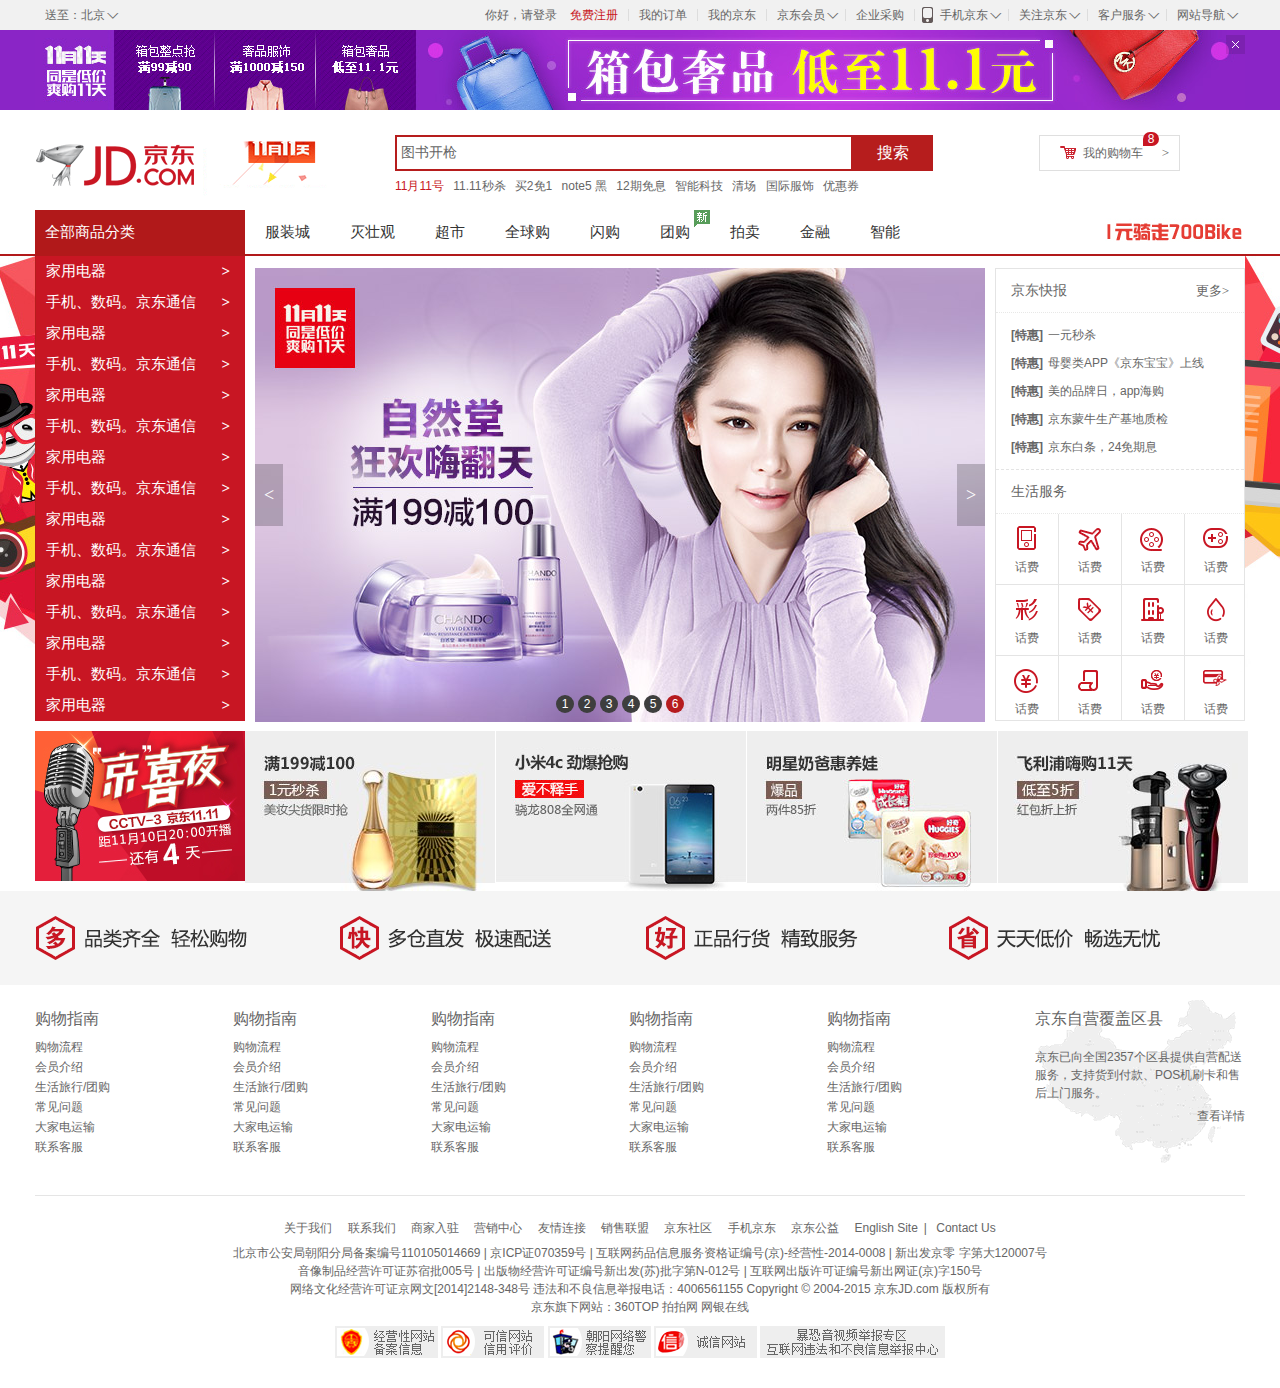
<file: JD.COM/index.html>
<!DOCTYPE html>
<html>
<head lang="en">
    <meta charset="UTF-8">
    <title>京东(JD.COM)</title>
    <link rel="stylesheet" type="text/css" href="css/base.css"/>
    <link rel="stylesheet" type="text/css" href="css/index.css"/>
     <link rel="shortcut icon" href="favicon.ico" />
<script type="text/javascript">
 window.onload = function(){
             //事件源:  登录
            var login = document.getElementById("login");
            var mask = document.getElementById("mask");
            var box = document.getElementById("box");
            login.onclick = function(){
               // 当我们点击登录，会弹出灰色的大盒子和白色的小盒子
                mask.style.display = "block";
                box.style.display = "block";
            }
           // 事件源 span x
            var close_all = document.getElementById("close_all");
            close_all.onclick = function(){
                mask.style.display = 'none';
                box.style.display = "none";
            }
        }
</script>
</head>
<body>
<!-- 京东的头部导航 -->
<div id="mask"></div>
<div id="box">
    <span id="close_all">X</span>
</div>
<div class="shortcut">
    <div class="w">
        <div class="fl">
            <div class="dt"> 送至：北京
            <i><s>◇</s></i>
            </div>
        </div>
        <div class="fr">
            <ul>
                <li>
                    <a href="javascript:;" id="login">你好，请登录</a>&nbsp;&nbsp;&nbsp;
                    <a href="#" class="col-red" title="">免费注册</a>
                </li>
                <li class ="line"></li>
                <li>我的订单</li>
                <li class ="line"></li>
                <li>我的京东</li>
                <li class ="line"></li>
                 <li class="fore">
                    京东会员
                    <i><s>◇</s></i>
                </li>
                <li class ="line"></li>
                <li>企业采购</li>
                <li class ="line"></li>
                <li class="fore tel-jd">
                    <em class="tel"></em>
                    手机京东
                    <i><s>◇</s></i>
                </li>
                <li class ="line"></li>
                <li class="fore">
                    关注京东
                    <i><s>◇</s></i>
                </li>
                <li class ="line"></li>
                <li class="fore">
                    客户服务
                    <i><s>◇</s></i>
                </li>
                <li class ="line"></li>
                <li class="fore">
                    网站导航
                    <i><s>◇</s></i>
                </li>
            </ul>
        </div>
    </div>
</div>

<!-- 京东的topbanner部分 -->
<div class="topbanner" id="top_banner">
    <div class="w tp">
        <img src="images/topbanner.jpg" alt="">
        <a href="javascript:;" class="close-banner" id="jd_close"></a>
        <!-- 可以关掉的广告 -->
    </div>
</div>
<script type="text/javascript">
    //关掉盒子banner
    var jd_close = document.getElementById("jd_close");
    var topBanner = document.getElementById("top_banner");
    jd_close.onclick = function(){
        topBanner.style.display = "none";
    }
</script>

<!-- 搜索区域 -->
<div class="w clearfix">
    <div class="logo">
        <a href="http://www.jd.com" target="_blank"  class="jd-a" title="啦啦啦">京东</a>
        <div class="db11">
            <a href="#" title=""><img src="images/dong.gif" alt=""></a>
        </div>
    </div>
    <div class="search">
        <input type="text" name="" id="txt"  value="图书开枪">
        <button type="">搜索</button>
    </div>
    <script type="text/javascript">
        var txt  = document.getElementById("txt");
/*
        txt.focus(); 自动获得焦点
        txt.select();  选中默认的文字*/
        //获得焦点的时候，清空value值
        txt.onfocus = function(){
            if(txt.value == "图书开枪")
            {
                txt.value = "";
                txt.style.color = "blue";
            }
        }
        //失去焦点的时候恢复value值
        txt.onblur = function(){
            if(txt.value == "")
            {
                txt.value = "图书开枪";
                txt.style.color = "#ff6";
            }
        }
    </script>
    <div class="car">
        <a href="#" title="">我的购物车</a>
        <span class="icon1"></span>
        <span class="icon2">></span>
        <span class="icon3">8</span>
    </div>
    <div class="hotwords">
        <a href="#" class="col-red" title="">11月11号</a>
        <a href="#" title="">11.11秒杀</a>
        <a href="#" title="">买2免1</a>
        <a href="#" title="">note5 黑</a>
        <a href="#" title="">12期免息</a>
        <a href="#" title="">智能科技</a>
        <a href="#" title="">清场</a>
        <a href="#" title="">国际服饰</a>
        <a href="#" title="">优惠券</a>
    </div>
</div>

<!-- nav部分 -->
<div class="jd-nav">
    <div class="w">
        <div class="dropdown">
        <div class="dt">
            <a href="#" title="">全部商品分类</a>
        </div>
        <div class="dd">
    <div class="items">
        <h3>家用电器</h3>
        <span>></span>
    </div>
    <div class="items">
        <h3>手机、数码。京东通信</h3>
        <span>></span>
      </div>
       <div class="items">
        <h3>家用电器</h3>
        <span>></span>
    </div>
    <div class="items">
        <h3>手机、数码。京东通信</h3>
        <span>></span>
      </div>
       <div class="items">
        <h3>家用电器</h3>
        <span>></span>
    </div>
    <div class="items">
        <h3>手机、数码。京东通信</h3>
        <span>></span>
      </div>
       <div class="items">
        <h3>家用电器</h3>
        <span>></span>
    </div>
    <div class="items">
        <h3>手机、数码。京东通信</h3>
        <span>></span>
      </div>
       <div class="items">
        <h3>家用电器</h3>
        <span>></span>
    </div>
    <div class="items">
        <h3>手机、数码。京东通信</h3>
        <span>></span>
      </div>
       <div class="items">
        <h3>家用电器</h3>
        <span>></span>
    </div>
    <div class="items">
        <h3>手机、数码。京东通信</h3>
        <span>></span>
      </div>
       <div class="items">
        <h3>家用电器</h3>
        <span>></span>
    </div>
    <div class="items">
        <h3>手机、数码。京东通信</h3>
        <span>></span>
      </div>
       <div class="items">
        <h3>家用电器</h3>
        <span>></span>
    </div>
</div>
</div>
<div class="navitems">
    <ul>
        <li><a href="#">服装城</a></li>
        <li><a href="#">灭壮观</a></li>
        <li><a href="#">超市</a></li>
        <li><a href="#">全球购</a></li>
        <li><a href="#">闪购</a></li>
        <li class="new"><a href="#">团购</a></li>
        <li><a href="#">拍卖</a></li>
        <li><a href="#">金融</a></li>
        <li><a href="#">智能</a></li>
    </ul>
</div>
<div class="bike">
    <a href="#" title=""></a>
      </div>
    </div>
</div>

<!-- nav里面的打banner -->
<div class="banner604">
    <a href="http://www.jd.com" target="_blank"  title=""></a>   <!-- 背景的图 -->
</div>

<!-- nav里面的主要内容 -->
<div class="w main clearfix">
    <div class="slider">
        <a href="#" title=""><img src="images/slider1.jpg" alt=""></a>
        <ul class="circle">   <!-- 小圆点轮播图 -->
            <li>1</li>
            <li>2</li>
            <li>3</li>
            <li>4</li>
            <li>5</li>
            <li class="current">6</li>
        </ul>

        <div class="arrow"> <!-- 左右两个三角 -->
            <a href="javascript:;" class="arrow-l"><</a>
            <a href="javascript:;" class="arrow-r">></a>
        </div>
    </div>

    <!-- 右侧的京东快报和生活服务 -->
    <div class="news">
        <div class="jd-news">
            <div class="dt">
                <h3>京东快报</h3>
                <a href="#" title="">更多></a>
            </div>
            <div class="dd">
                <ul>
                    <li><a href="#"><span>[特惠]</span>一元秒杀</a></li>
                <li><a href="#"><span>[特惠]</span>母婴类APP《京东宝宝》上线</a></li>
                    <li><a href="#"><span>[特惠]</span>美的品牌日，app海购</a></li>
                    <li><a href="#"><span>[特惠]</span>京东蒙牛生产基地质检</a></li>
                    <li><a href="#"><span>[特惠]</span>京东白条，24免期息</a></li>
                </ul>
            </div>
        </div>

        <div class="lifeservi">
            <div class="dt">
                <h3>生活服务</h3>
            </div>
            <div class="dd" id="iconsprite">
                <ul>            <!-- 生活服务区的图标-->
                    <li class="lifeservi-icon1">
                        <a href="#" title="">
                            <i></i>
                            <span>话费</span>
                        </a>
                    </li>
                     <li class="lifeservi-icon2">
                        <a href="#" title="">
                            <i></i>
                            <span>话费</span>
                        </a>
                    </li>
                     <li class="lifeservi-icon1">
                        <a href="#" title="">
                            <i></i>
                            <span>话费</span>
                        </a>
                    </li>
                     <li class="lifeservi-icon1">
                        <a href="#" title="">
                            <i></i>
                            <span>话费</span>
                        </a>
                    </li>
                     <li class="lifeservi-icon1">
                        <a href="#" title="">
                            <i></i>
                            <span>话费</span>
                        </a>
                    </li>
                     <li class="lifeservi-icon1">
                        <a href="#" title="">
                            <i></i>
                            <span>话费</span>
                        </a>
                    </li>
                     <li class="lifeservi-icon1">
                        <a href="#" title="">
                            <i></i>
                            <span>话费</span>
                        </a>
                    </li>
                     <li class="lifeservi-icon1">
                        <a href="#" title="">
                            <i></i>
                            <span>话费</span>
                        </a>
                    </li>
                     <li class="lifeservi-icon1">
                        <a href="#" title="">
                            <i></i>
                            <span>话费</span>
                        </a>
                    </li>
                     <li class="lifeservi-icon1">
                        <a href="#" title="">
                            <i></i>
                            <span>话费</span>
                        </a>
                    </li>
                     <li class="lifeservi-icon1">
                        <a href="#" title="">
                            <i></i>
                            <span>话费</span>
                        </a>
                    </li>
                     <li class="lifeservi-icon1">
                        <a href="#" title="">
                            <i></i>
                            <span>话费</span>
                        </a>
                    </li>
                </ul>

                <script type="text/javascript">
                    var lis = document.getElementById("iconsprite").getElementsByTagName("i");
                    for(var i=0;i<lis.length;i++)
                    {
                        lis[i].style.backgroundPosition = "0 "+(-i*25)+"px";
                    }


                </script>

            </div>
        </div>
    </div>
</div>

<!-- 双11的某个活动 -->
<div class="w todays clearfix">
    <div class="night">
        <div class="night-l fl">
            <img src="images/night.jpg" alt="">
        </div>
        <div class="night-r">
            <ul>
                <li><a href="#" title=""><img src="images/1.jpg" alt=""></a></li>
                <li><a href="#" title=""><img src="images/2.jpg" alt=""></a></li>
                <li><a href="#" title=""><img src="images/3.jpg" alt=""></a></li>
                <li><a href="#" title=""><img src="images/4.jpg" alt=""></a></li>
            </ul>
        </div>
    </div>
</div>

 <!-- 页面底部开始 -->
 <div class="jd-footer">
     <div class="service">
         <div class="slogen">
             <span class="item slogen1">
                 <img src="images/slogen1.png" alt="">
             </span>
             <span class="item slogen2">
                  <img src="images/slogen2.png" alt="">
             </span>
             <span class="item slogen3">
                  <img src="images/slogen3.png" alt="">
             </span>
             <span class="item slogen4">
                  <img src="images/slogen4.png" alt="">
             </span>
         </div>

         <div class="w shopping clearfix">
             <dl>
                 <dt><a href="#" title="">购物指南</a></dt>
                 <dd><a href="#" title="">购物流程</a></dd>
                 <dd><a href="#" title="">会员介绍</a></dd>
                 <dd><a href="#" title="">生活旅行/团购</a></dd>
                 <dd><a href="#" title="">常见问题</a></dd>
                 <dd><a href="#" title="">大家电运输</a></dd>
                 <dd><a href="#" title="">联系客服</a></dd>
             </dl>
              <dl>
                 <dt><a href="#" title="">购物指南</a></dt>
                 <dd><a href="#" title="">购物流程</a></dd>
                 <dd><a href="#" title="">会员介绍</a></dd>
                 <dd><a href="#" title="">生活旅行/团购</a></dd>
                 <dd><a href="#" title="">常见问题</a></dd>
                 <dd><a href="#" title="">大家电运输</a></dd>
                 <dd><a href="#" title="">联系客服</a></dd>
             </dl>
              <dl>
                 <dt><a href="#" title="">购物指南</a></dt>
                 <dd><a href="#" title="">购物流程</a></dd>
                 <dd><a href="#" title="">会员介绍</a></dd>
                 <dd><a href="#" title="">生活旅行/团购</a></dd>
                 <dd><a href="#" title="">常见问题</a></dd>
                 <dd><a href="#" title="">大家电运输</a></dd>
                 <dd><a href="#" title="">联系客服</a></dd>
             </dl>
              <dl>
                 <dt><a href="#" title="">购物指南</a></dt>
                 <dd><a href="#" title="">购物流程</a></dd>
                 <dd><a href="#" title="">会员介绍</a></dd>
                 <dd><a href="#" title="">生活旅行/团购</a></dd>
                 <dd><a href="#" title="">常见问题</a></dd>
                 <dd><a href="#" title="">大家电运输</a></dd>
                 <dd><a href="#" title="">联系客服</a></dd>
             </dl>
              <dl>
                 <dt><a href="#" title="">购物指南</a></dt>
                 <dd><a href="#" title="">购物流程</a></dd>
                 <dd><a href="#" title="">会员介绍</a></dd>
                 <dd><a href="#" title="">生活旅行/团购</a></dd>
                 <dd><a href="#" title="">常见问题</a></dd>
                 <dd><a href="#" title="">大家电运输</a></dd>
                 <dd><a href="#" title="">联系客服</a></dd>
             </dl>
             <div class="coverage">
                 <div class="dt">京东自营覆盖区县</div>
                 <div class="dd">
                     <p> 京东已向全国2357个区县提供自营配送服务，支持货到付款、POS机刷卡和售后上门服务。</p>
                     <p class="looklook"><a href="#" title="">查看详情</a></p>
                 </div>
             </div>
         </div>
     </div>
     <div class="w againw">
         <div class="links">
             <a href="#" title="">关于我们</a>
             <a href="#" title="">联系我们</a>
             <a href="#" title="">商家入驻</a>
             <a href="#" title="">营销中心</a>
             <a href="#" title="">友情连接</a>
             <a href="#" title="">销售联盟</a>
             <a href="#" title="">京东社区</a>
             <a href="#" title="">手机京东</a>
             <a href="#" title="">京东公益</a>
             <a href="#">English Site</a>|
             <a href="#">Contact Us</a>
         </div>
         <div class="copyright">
              北京市公安局朝阳分局备案编号110105014669  |  京ICP证070359号  |  互联网药品信息服务资格证编号(京)-经营性-2014-0008  |  新出发京零 字第大120007号<br />
            音像制品经营许可证苏宿批005号  |  出版物经营许可证编号新出发(苏)批字第N-012号  |  互联网出版许可证编号新出网证(京)字150号<br />
            网络文化经营许可证京网文[2014]2148-348号  违法和不良信息举报电话：4006561155  Copyright © 2004-2015  京东JD.com 版权所有<br />
            京东旗下网站：360TOP  拍拍网  网银在线
         </div>
          <div class="message">
            <a href="#"><img src="images/mess.png" alt=""/></a>
            <a href="#"><img src="images/mess2.png" alt=""/></a>
            <a href="#"><img src="images/mess3.png" alt=""/></a>
            <a href="#"><img src="images/mess4.png" alt=""/></a>
            <a href="#"><img src="images/mess5.png" alt=""/></a>
        </div>
     </div>
 </div>
</body>
</html>
</file>
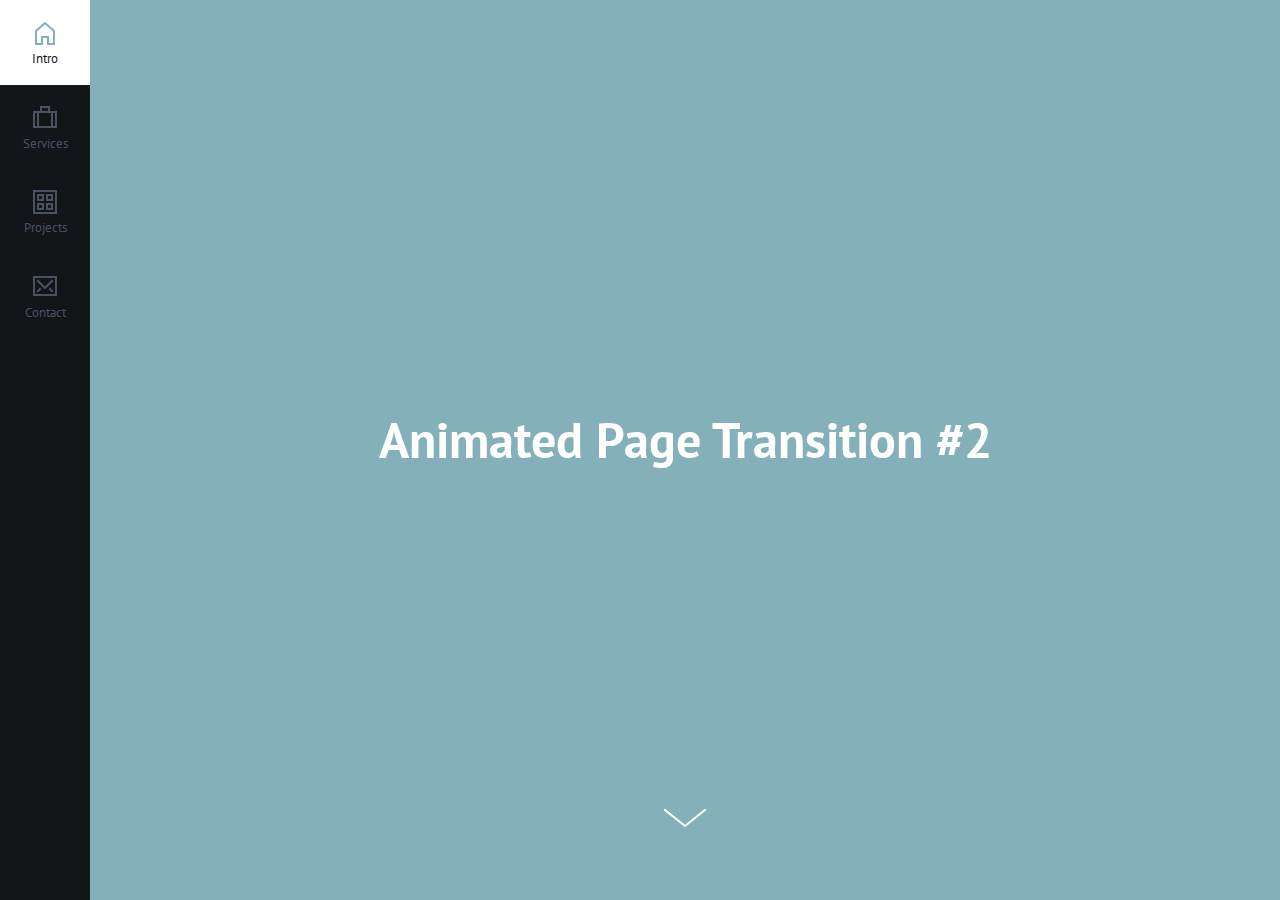
<file: ydnav/index.html>
<!doctype html>
<html lang="en" class="no-js">
<head>
	<meta charset="gb2312">
	<meta name="viewport" content="width=device-width, initial-scale=1">

	<link href='https://fonts.googleapis.com/css?family=PT+Sans:400,700' rel='stylesheet' type='text/css'>

	<link rel="stylesheet" href="css/reset.css"> <!-- CSS reset -->
	<link rel="stylesheet" href="css/style.css"> <!-- Resource style -->
	<script src="js/modernizr.js"></script> <!-- Modernizr -->
  	
	<title>html5�����ർ�������л�ҳ��</title>
</head>
<body>
	<nav class="cd-side-navigation">
		<ul>
			<li>
				<a href="#0" class="selected" data-menu="index">
					<svg class="nc-icon outline" xmlns="http://www.w3.org/2000/svg" xmlns:xlink="http://www.w3.org/1999/xlink" x="0px" y="0px" width="24px" height="24px" viewBox="0 0 24 24"><g transform="translate(0, 0)"> <polygon fill="none" stroke="#4a5261" stroke-width="2" stroke-linecap="square" stroke-miterlimit="10" points="12,2 3,10 3,23 9,23 9,16 15,16 15,23 21,23 21,10 " stroke-linejoin="miter"></polygon> </g></svg>
					Intro
				</a>
			</li>

			<li>
				<a href="#0" data-menu="services">
					<svg class="nc-icon outline" xmlns="http://www.w3.org/2000/svg" xmlns:xlink="http://www.w3.org/1999/xlink" x="0px" y="0px" width="24px" height="24px" viewBox="0 0 24 24"><g transform="translate(0, 0)"> <polyline data-color="color-2" fill="none" stroke="#4a5261" stroke-width="2" stroke-linecap="square" stroke-miterlimit="10" points=" 16,7 16,2 8,2 8,7 " stroke-linejoin="miter"></polyline> <rect x="1" y="7" fill="none" stroke="#4a5261" stroke-width="2" stroke-linecap="square" stroke-miterlimit="10" width="22" height="15" stroke-linejoin="miter"></rect> <line fill="none" stroke="#4a5261" stroke-width="2" stroke-linecap="square" stroke-miterlimit="10" x1="5" y1="7" x2="5" y2="22" stroke-linejoin="miter"></line> <line fill="none" stroke="#4a5261" stroke-width="2" stroke-linecap="square" stroke-miterlimit="10" x1="19" y1="7" x2="19" y2="22" stroke-linejoin="miter"></line> </g></svg>
					Services
				</a>
			</li>

			<li>
				<a href="#0" data-menu="projects">
					<svg class="nc-icon outline" xmlns="http://www.w3.org/2000/svg" xmlns:xlink="http://www.w3.org/1999/xlink" x="0px" y="0px" width="24px" height="24px" viewBox="0 0 24 24"><g transform="translate(0, 0)"> <rect x="1" y="1" fill="none" stroke="#4a5261" stroke-width="2" stroke-linecap="square" stroke-miterlimit="10" width="22" height="22" stroke-linejoin="miter"></rect> <rect data-color="color-2" x="5" y="5" fill="none" stroke="#4a5261" stroke-width="2" stroke-linecap="square" stroke-miterlimit="10" width="5" height="5" stroke-linejoin="miter"></rect> <rect data-color="color-2" x="14" y="5" fill="none" stroke="#4a5261" stroke-width="2" stroke-linecap="square" stroke-miterlimit="10" width="5" height="5" stroke-linejoin="miter"></rect> <rect data-color="color-2" x="5" y="14" fill="none" stroke="#4a5261" stroke-width="2" stroke-linecap="square" stroke-miterlimit="10" width="5" height="5" stroke-linejoin="miter"></rect> <rect data-color="color-2" x="14" y="14" fill="none" stroke="#4a5261" stroke-width="2" stroke-linecap="square" stroke-miterlimit="10" width="5" height="5" stroke-linejoin="miter"></rect> </g></svg>
					Projects
				</a>
			</li>

			<li>
				<a href="#0" data-menu="contact">
					<svg class="nc-icon outline" xmlns="http://www.w3.org/2000/svg" xmlns:xlink="http://www.w3.org/1999/xlink" x="0px" y="0px" width="24px" height="24px" viewBox="0 0 24 24"><g transform="translate(0, 0)"> <polyline data-color="color-2" fill="none" stroke="#4a5261" stroke-width="2" stroke-linecap="square" stroke-miterlimit="10" points=" 19,7 12,14 5,7 " stroke-linejoin="miter"></polyline> <rect x="1" y="3" fill="none" stroke="#4a5261" stroke-width="2" stroke-linecap="square" stroke-miterlimit="10" width="22" height="18" stroke-linejoin="miter"></rect> <line data-color="color-2" fill="none" stroke="#4a5261" stroke-width="2" stroke-linecap="square" stroke-miterlimit="10" x1="7" y1="15" x2="5" y2="17" stroke-linejoin="miter"></line> <line data-color="color-2" fill="none" stroke="#4a5261" stroke-width="2" stroke-linecap="square" stroke-miterlimit="10" x1="17" y1="15" x2="19" y2="17" stroke-linejoin="miter"></line> </g></svg>
					</svg>
					Contact
				</a>
			</li>
		</ul>
	</nav> <!-- .cd-side-navigation -->
	
	<main class="cd-main">
		<section class="cd-section index visible">
			<header>
				<div class="cd-title">
					<h2>Animated Page Transition #2</h2>
					
				</div>

				<a href="#index-content" class="cd-scroll">Scroll Down</a>
			</header>

			<div class="cd-content" id="index-content">
				<p>
					Lorem ipsum dolor sit amet, consectetur adipisicing elit. Quae illo veritatis ea deserunt aliquam blanditiis, voluptas optio, voluptate ut accusamus veniam numquam, porro! Cum minima a molestiae, similique voluptate, perferendis vel iusto quam suscipit delectus dolore ducimus possimus illo molestias voluptas labore optio consequuntur sapiente pariatur libero nam temporibus. Laudantium!
				</p>

				<p>
					Lorem ipsum dolor sit amet, consectetur adipisicing elit. Quae illo veritatis ea deserunt aliquam blanditiis, voluptas optio, voluptate ut accusamus veniam numquam, porro! Cum minima a molestiae, similique voluptate, perferendis vel iusto quam suscipit delectus dolore ducimus possimus illo molestias voluptas labore optio consequuntur sapiente pariatur libero nam temporibus. Laudantium!
				</p>
				
				<p>
					Lorem ipsum dolor sit amet, consectetur adipisicing elit. Quae illo veritatis ea deserunt aliquam blanditiis, voluptas optio, voluptate ut accusamus veniam numquam, porro! Cum minima a molestiae, similique voluptate, perferendis vel iusto quam suscipit delectus dolore ducimus possimus illo molestias voluptas labore optio consequuntur sapiente pariatur libero nam temporibus. Laudantium!
				</p>
				
				<p>
					Lorem ipsum dolor sit amet, consectetur adipisicing elit. Quae illo veritatis ea deserunt aliquam blanditiis, voluptas optio, voluptate ut accusamus veniam numquam, porro! Cum minima a molestiae, similique voluptate, perferendis vel iusto quam suscipit delectus dolore ducimus possimus illo molestias voluptas labore optio consequuntur sapiente pariatur libero nam temporibus. Laudantium!
				</p>
			</div> <!-- .cd-content -->
		</section> <!-- .cd-section -->
	</main> <!-- .cd-main -->

	<div id="cd-loading-bar" data-scale="1" class="index"></div> <!-- lateral loading bar -->
<script src="js/jquery-2.1.4.js"></script>
<script src="js/velocity.min.js"></script>
<script src="js/main.js"></script> <!-- Resource jQuery -->
</body>
</html>
</file>
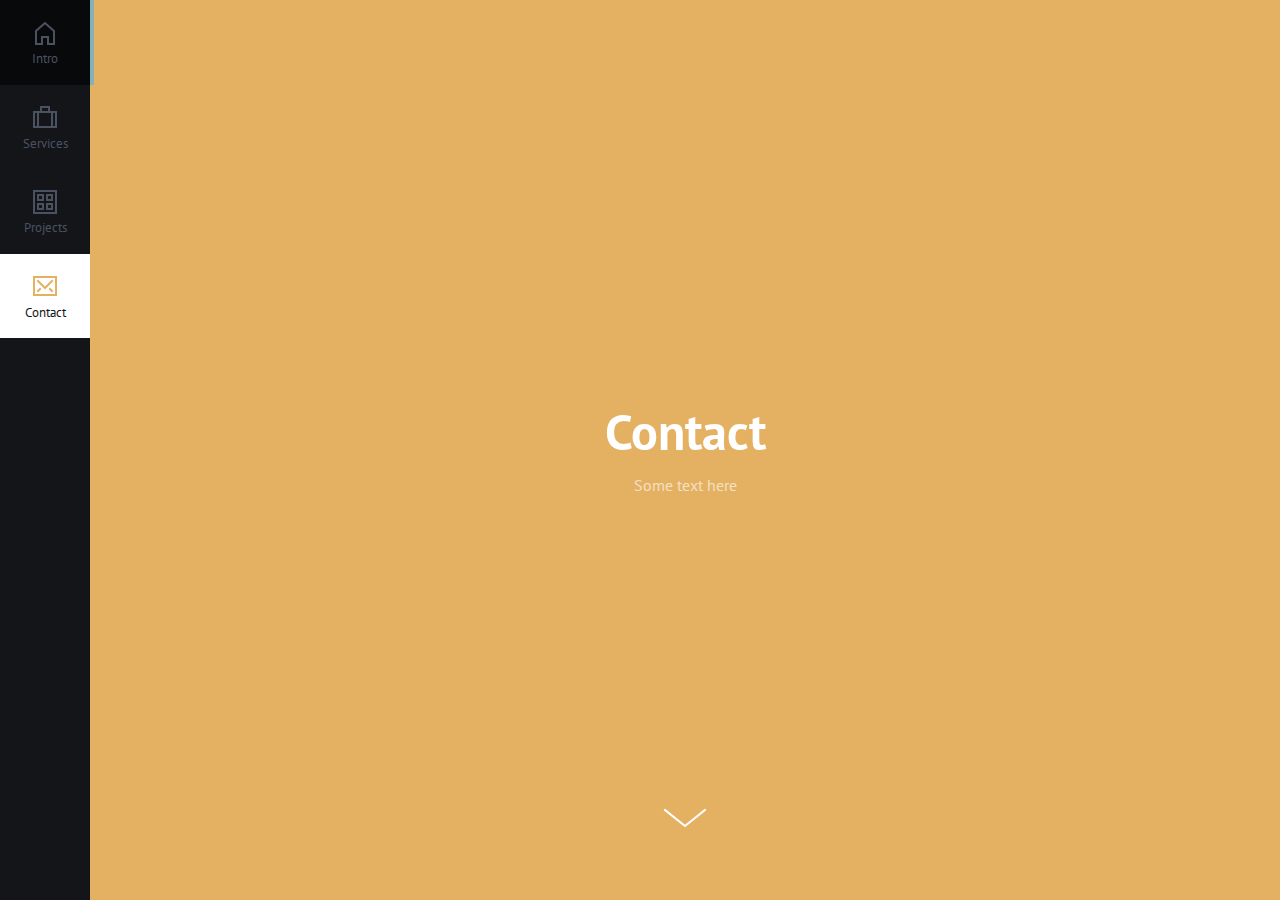
<file: ydnav/contact.html>
<!doctype html>
<html lang="en" class="no-js">
<head>
	<meta charset="UTF-8">
	<meta name="viewport" content="width=device-width, initial-scale=1">

	<link href='http://fonts.googleapis.com/css?family=PT+Sans:400,700' rel='stylesheet' type='text/css'>

	<link rel="stylesheet" href="css/reset.css"> <!-- CSS reset -->
	<link rel="stylesheet" href="css/style.css"> <!-- Resource style -->
	<script src="js/modernizr.js"></script> <!-- Modernizr -->
  	
	<title>Animated Page Transition #2 | CodyHouse</title>
</head>
<body>
	<nav class="cd-side-navigation">
		<ul>
			<li>
				<a href="#0" data-menu="index">
					<svg class="nc-icon outline" xmlns="http://www.w3.org/2000/svg" xmlns:xlink="http://www.w3.org/1999/xlink" x="0px" y="0px" width="24px" height="24px" viewBox="0 0 24 24"><g transform="translate(0, 0)"> <polygon fill="none" stroke="#4a5261" stroke-width="2" stroke-linecap="square" stroke-miterlimit="10" points="12,2 3,10 3,23 9,23 9,16 15,16 15,23 21,23 21,10 " stroke-linejoin="miter"></polygon> </g></svg>
					Intro
				</a>
			</li>

			<li>
				<a href="#0" data-menu="services">
					<svg class="nc-icon outline" xmlns="http://www.w3.org/2000/svg" xmlns:xlink="http://www.w3.org/1999/xlink" x="0px" y="0px" width="24px" height="24px" viewBox="0 0 24 24"><g transform="translate(0, 0)"> <polyline data-color="color-2" fill="none" stroke="#4a5261" stroke-width="2" stroke-linecap="square" stroke-miterlimit="10" points=" 16,7 16,2 8,2 8,7 " stroke-linejoin="miter"></polyline> <rect x="1" y="7" fill="none" stroke="#4a5261" stroke-width="2" stroke-linecap="square" stroke-miterlimit="10" width="22" height="15" stroke-linejoin="miter"></rect> <line fill="none" stroke="#4a5261" stroke-width="2" stroke-linecap="square" stroke-miterlimit="10" x1="5" y1="7" x2="5" y2="22" stroke-linejoin="miter"></line> <line fill="none" stroke="#4a5261" stroke-width="2" stroke-linecap="square" stroke-miterlimit="10" x1="19" y1="7" x2="19" y2="22" stroke-linejoin="miter"></line> </g></svg>
					Services
				</a>
			</li>

			<li>
				<a href="#0" data-menu="projects">
					<svg class="nc-icon outline" xmlns="http://www.w3.org/2000/svg" xmlns:xlink="http://www.w3.org/1999/xlink" x="0px" y="0px" width="24px" height="24px" viewBox="0 0 24 24"><g transform="translate(0, 0)"> <rect x="1" y="1" fill="none" stroke="#4a5261" stroke-width="2" stroke-linecap="square" stroke-miterlimit="10" width="22" height="22" stroke-linejoin="miter"></rect> <rect data-color="color-2" x="5" y="5" fill="none" stroke="#4a5261" stroke-width="2" stroke-linecap="square" stroke-miterlimit="10" width="5" height="5" stroke-linejoin="miter"></rect> <rect data-color="color-2" x="14" y="5" fill="none" stroke="#4a5261" stroke-width="2" stroke-linecap="square" stroke-miterlimit="10" width="5" height="5" stroke-linejoin="miter"></rect> <rect data-color="color-2" x="5" y="14" fill="none" stroke="#4a5261" stroke-width="2" stroke-linecap="square" stroke-miterlimit="10" width="5" height="5" stroke-linejoin="miter"></rect> <rect data-color="color-2" x="14" y="14" fill="none" stroke="#4a5261" stroke-width="2" stroke-linecap="square" stroke-miterlimit="10" width="5" height="5" stroke-linejoin="miter"></rect> </g></svg>
					Projects
				</a>
			</li>

			<li>
				<a href="#0" class="selected" data-menu="contact">
					<svg class="nc-icon outline" xmlns="http://www.w3.org/2000/svg" xmlns:xlink="http://www.w3.org/1999/xlink" x="0px" y="0px" width="24px" height="24px" viewBox="0 0 24 24"><g transform="translate(0, 0)"> <polyline data-color="color-2" fill="none" stroke="#4a5261" stroke-width="2" stroke-linecap="square" stroke-miterlimit="10" points=" 19,7 12,14 5,7 " stroke-linejoin="miter"></polyline> <rect x="1" y="3" fill="none" stroke="#4a5261" stroke-width="2" stroke-linecap="square" stroke-miterlimit="10" width="22" height="18" stroke-linejoin="miter"></rect> <line data-color="color-2" fill="none" stroke="#4a5261" stroke-width="2" stroke-linecap="square" stroke-miterlimit="10" x1="7" y1="15" x2="5" y2="17" stroke-linejoin="miter"></line> <line data-color="color-2" fill="none" stroke="#4a5261" stroke-width="2" stroke-linecap="square" stroke-miterlimit="10" x1="17" y1="15" x2="19" y2="17" stroke-linejoin="miter"></line> </g></svg>
					</svg>
					Contact
				</a>
			</li>
		</ul>
	</nav> <!-- .cd-side-navigation -->
	
	<main class="cd-main">
		<section class="cd-section contact visible">
			<header>
				<div class="cd-title">
					<h2>Contact</h2>
					<span>Some text here</span>
				</div>

				<a href="#contact-content" class="cd-scroll">Scroll Down</a>
			</header>

			<div class="cd-content" id="contact-content">
				<p>
					Lorem ipsum dolor sit amet, consectetur adipisicing elit. Quae illo veritatis ea deserunt aliquam blanditiis, voluptas optio, voluptate ut accusamus veniam numquam, porro! Cum minima a molestiae, similique voluptate, perferendis vel iusto quam suscipit delectus dolore ducimus possimus illo molestias voluptas labore optio consequuntur sapiente pariatur libero nam temporibus. Laudantium!
				</p>

				<p>
					Lorem ipsum dolor sit amet, consectetur adipisicing elit. Quae illo veritatis ea deserunt aliquam blanditiis, voluptas optio, voluptate ut accusamus veniam numquam, porro! Cum minima a molestiae, similique voluptate, perferendis vel iusto quam suscipit delectus dolore ducimus possimus illo molestias voluptas labore optio consequuntur sapiente pariatur libero nam temporibus. Laudantium!
				</p>
				
				<p>
					Lorem ipsum dolor sit amet, consectetur adipisicing elit. Quae illo veritatis ea deserunt aliquam blanditiis, voluptas optio, voluptate ut accusamus veniam numquam, porro! Cum minima a molestiae, similique voluptate, perferendis vel iusto quam suscipit delectus dolore ducimus possimus illo molestias voluptas labore optio consequuntur sapiente pariatur libero nam temporibus. Laudantium!
				</p>
				
				<p>
					Lorem ipsum dolor sit amet, consectetur adipisicing elit. Quae illo veritatis ea deserunt aliquam blanditiis, voluptas optio, voluptate ut accusamus veniam numquam, porro! Cum minima a molestiae, similique voluptate, perferendis vel iusto quam suscipit delectus dolore ducimus possimus illo molestias voluptas labore optio consequuntur sapiente pariatur libero nam temporibus. Laudantium!
				</p>
			</div> <!-- .cd-content -->
		</section> <!-- .cd-section -->
	</main> <!-- .cd-main -->

	<div id="cd-loading-bar" data-scale="1" class="contact"></div> <!-- lateral loading bar -->
<script src="js/jquery-2.1.4.js"></script>
<script src="js/velocity.min.js"></script>
<script src="js/main.js"></script> <!-- Resource jQuery -->
</body>
</html>
</file>
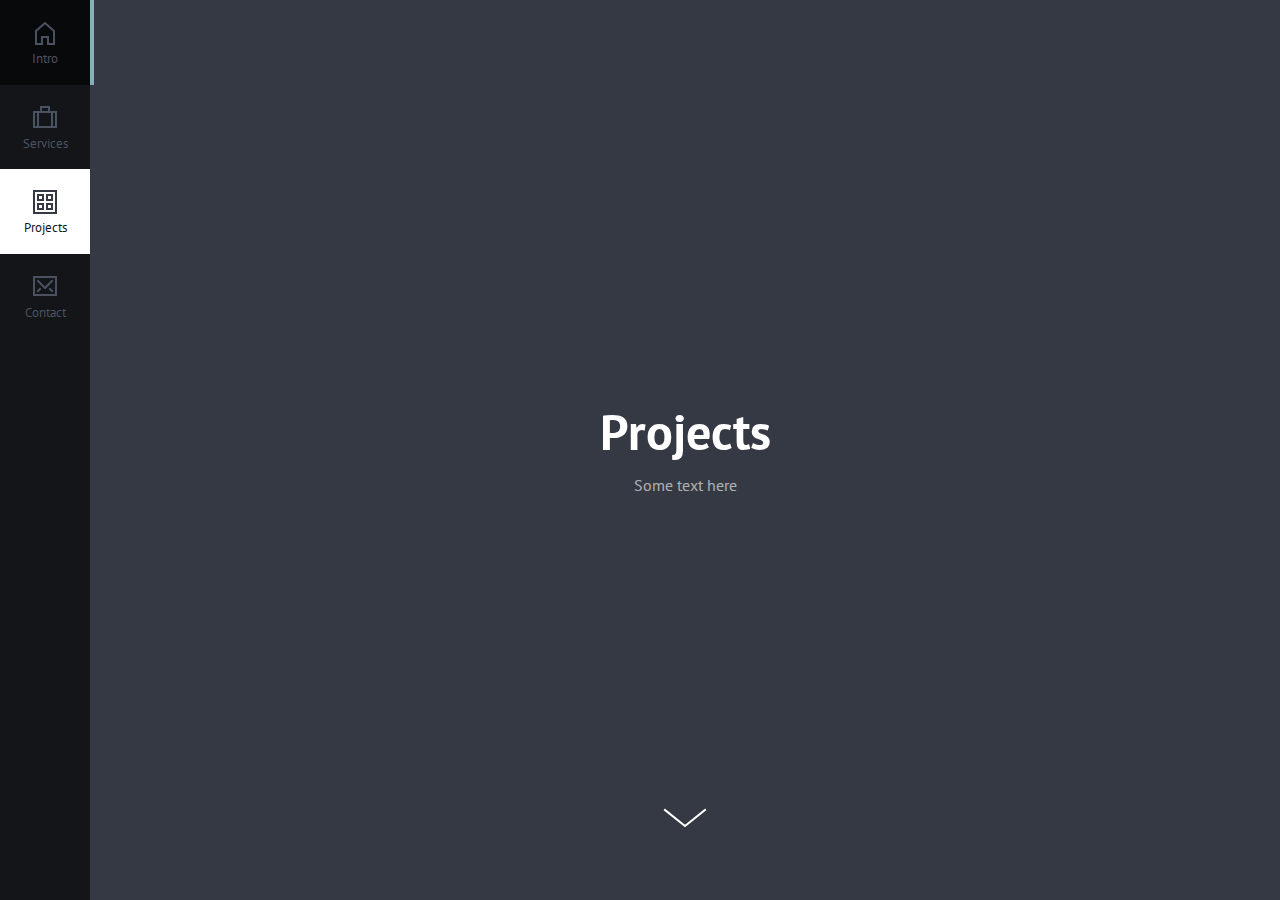
<file: ydnav/projects.html>
<!doctype html>
<html lang="en" class="no-js">
<head>
	<meta charset="UTF-8">
	<meta name="viewport" content="width=device-width, initial-scale=1">

	<link href='http://fonts.googleapis.com/css?family=PT+Sans:400,700' rel='stylesheet' type='text/css'>

	<link rel="stylesheet" href="css/reset.css"> <!-- CSS reset -->
	<link rel="stylesheet" href="css/style.css"> <!-- Resource style -->
	<script src="js/modernizr.js"></script> <!-- Modernizr -->
  	
	<title>Animated Page Transition #2 | CodyHouse</title>
</head>
<body>
	<nav class="cd-side-navigation">
		<ul>
			<li>
				<a href="#0" data-menu="index">
					<svg class="nc-icon outline" xmlns="http://www.w3.org/2000/svg" xmlns:xlink="http://www.w3.org/1999/xlink" x="0px" y="0px" width="24px" height="24px" viewBox="0 0 24 24"><g transform="translate(0, 0)"> <polygon fill="none" stroke="#4a5261" stroke-width="2" stroke-linecap="square" stroke-miterlimit="10" points="12,2 3,10 3,23 9,23 9,16 15,16 15,23 21,23 21,10 " stroke-linejoin="miter"></polygon> </g></svg>
					Intro
				</a>
			</li>

			<li>
				<a href="#0" data-menu="services">
					<svg class="nc-icon outline" xmlns="http://www.w3.org/2000/svg" xmlns:xlink="http://www.w3.org/1999/xlink" x="0px" y="0px" width="24px" height="24px" viewBox="0 0 24 24"><g transform="translate(0, 0)"> <polyline data-color="color-2" fill="none" stroke="#4a5261" stroke-width="2" stroke-linecap="square" stroke-miterlimit="10" points=" 16,7 16,2 8,2 8,7 " stroke-linejoin="miter"></polyline> <rect x="1" y="7" fill="none" stroke="#4a5261" stroke-width="2" stroke-linecap="square" stroke-miterlimit="10" width="22" height="15" stroke-linejoin="miter"></rect> <line fill="none" stroke="#4a5261" stroke-width="2" stroke-linecap="square" stroke-miterlimit="10" x1="5" y1="7" x2="5" y2="22" stroke-linejoin="miter"></line> <line fill="none" stroke="#4a5261" stroke-width="2" stroke-linecap="square" stroke-miterlimit="10" x1="19" y1="7" x2="19" y2="22" stroke-linejoin="miter"></line> </g></svg>
					Services
				</a>
			</li>

			<li>
				<a href="#0" class="selected" data-menu="projects">
					<svg class="nc-icon outline" xmlns="http://www.w3.org/2000/svg" xmlns:xlink="http://www.w3.org/1999/xlink" x="0px" y="0px" width="24px" height="24px" viewBox="0 0 24 24"><g transform="translate(0, 0)"> <rect x="1" y="1" fill="none" stroke="#4a5261" stroke-width="2" stroke-linecap="square" stroke-miterlimit="10" width="22" height="22" stroke-linejoin="miter"></rect> <rect data-color="color-2" x="5" y="5" fill="none" stroke="#4a5261" stroke-width="2" stroke-linecap="square" stroke-miterlimit="10" width="5" height="5" stroke-linejoin="miter"></rect> <rect data-color="color-2" x="14" y="5" fill="none" stroke="#4a5261" stroke-width="2" stroke-linecap="square" stroke-miterlimit="10" width="5" height="5" stroke-linejoin="miter"></rect> <rect data-color="color-2" x="5" y="14" fill="none" stroke="#4a5261" stroke-width="2" stroke-linecap="square" stroke-miterlimit="10" width="5" height="5" stroke-linejoin="miter"></rect> <rect data-color="color-2" x="14" y="14" fill="none" stroke="#4a5261" stroke-width="2" stroke-linecap="square" stroke-miterlimit="10" width="5" height="5" stroke-linejoin="miter"></rect> </g></svg>
					Projects
				</a>
			</li>

			<li>
				<a href="#0" data-menu="contact">
					<svg class="nc-icon outline" xmlns="http://www.w3.org/2000/svg" xmlns:xlink="http://www.w3.org/1999/xlink" x="0px" y="0px" width="24px" height="24px" viewBox="0 0 24 24"><g transform="translate(0, 0)"> <polyline data-color="color-2" fill="none" stroke="#4a5261" stroke-width="2" stroke-linecap="square" stroke-miterlimit="10" points=" 19,7 12,14 5,7 " stroke-linejoin="miter"></polyline> <rect x="1" y="3" fill="none" stroke="#4a5261" stroke-width="2" stroke-linecap="square" stroke-miterlimit="10" width="22" height="18" stroke-linejoin="miter"></rect> <line data-color="color-2" fill="none" stroke="#4a5261" stroke-width="2" stroke-linecap="square" stroke-miterlimit="10" x1="7" y1="15" x2="5" y2="17" stroke-linejoin="miter"></line> <line data-color="color-2" fill="none" stroke="#4a5261" stroke-width="2" stroke-linecap="square" stroke-miterlimit="10" x1="17" y1="15" x2="19" y2="17" stroke-linejoin="miter"></line> </g></svg>
					</svg>
					Contact
				</a>
			</li>
		</ul>
	</nav> <!-- .cd-side-navigation -->
	
	<main class="cd-main">
		<section class="cd-section projects visible">
			<header>
				<div class="cd-title">
					<h2>Projects</h2>
					<span>Some text here</span>
				</div>

				<a href="#projects-content" class="cd-scroll">Scroll Down</a>
			</header>

			<div class="cd-content" id="projects-content">
				<p>
					Lorem ipsum dolor sit amet, consectetur adipisicing elit. Quae illo veritatis ea deserunt aliquam blanditiis, voluptas optio, voluptate ut accusamus veniam numquam, porro! Cum minima a molestiae, similique voluptate, perferendis vel iusto quam suscipit delectus dolore ducimus possimus illo molestias voluptas labore optio consequuntur sapiente pariatur libero nam temporibus. Laudantium!
				</p>

				<p>
					Lorem ipsum dolor sit amet, consectetur adipisicing elit. Quae illo veritatis ea deserunt aliquam blanditiis, voluptas optio, voluptate ut accusamus veniam numquam, porro! Cum minima a molestiae, similique voluptate, perferendis vel iusto quam suscipit delectus dolore ducimus possimus illo molestias voluptas labore optio consequuntur sapiente pariatur libero nam temporibus. Laudantium!
				</p>
				
				<p>
					Lorem ipsum dolor sit amet, consectetur adipisicing elit. Quae illo veritatis ea deserunt aliquam blanditiis, voluptas optio, voluptate ut accusamus veniam numquam, porro! Cum minima a molestiae, similique voluptate, perferendis vel iusto quam suscipit delectus dolore ducimus possimus illo molestias voluptas labore optio consequuntur sapiente pariatur libero nam temporibus. Laudantium!
				</p>
				
				<p>
					Lorem ipsum dolor sit amet, consectetur adipisicing elit. Quae illo veritatis ea deserunt aliquam blanditiis, voluptas optio, voluptate ut accusamus veniam numquam, porro! Cum minima a molestiae, similique voluptate, perferendis vel iusto quam suscipit delectus dolore ducimus possimus illo molestias voluptas labore optio consequuntur sapiente pariatur libero nam temporibus. Laudantium!
				</p>
			</div> <!-- .cd-content -->
		</section> <!-- .cd-section -->
	</main> <!-- .cd-main -->

	<div id="cd-loading-bar" data-scale="1" class="projects"></div> <!-- lateral loading bar -->
<script src="js/jquery-2.1.4.js"></script>
<script src="js/velocity.min.js"></script>
<script src="js/main.js"></script> <!-- Resource jQuery -->
</body>
</html>
</file>
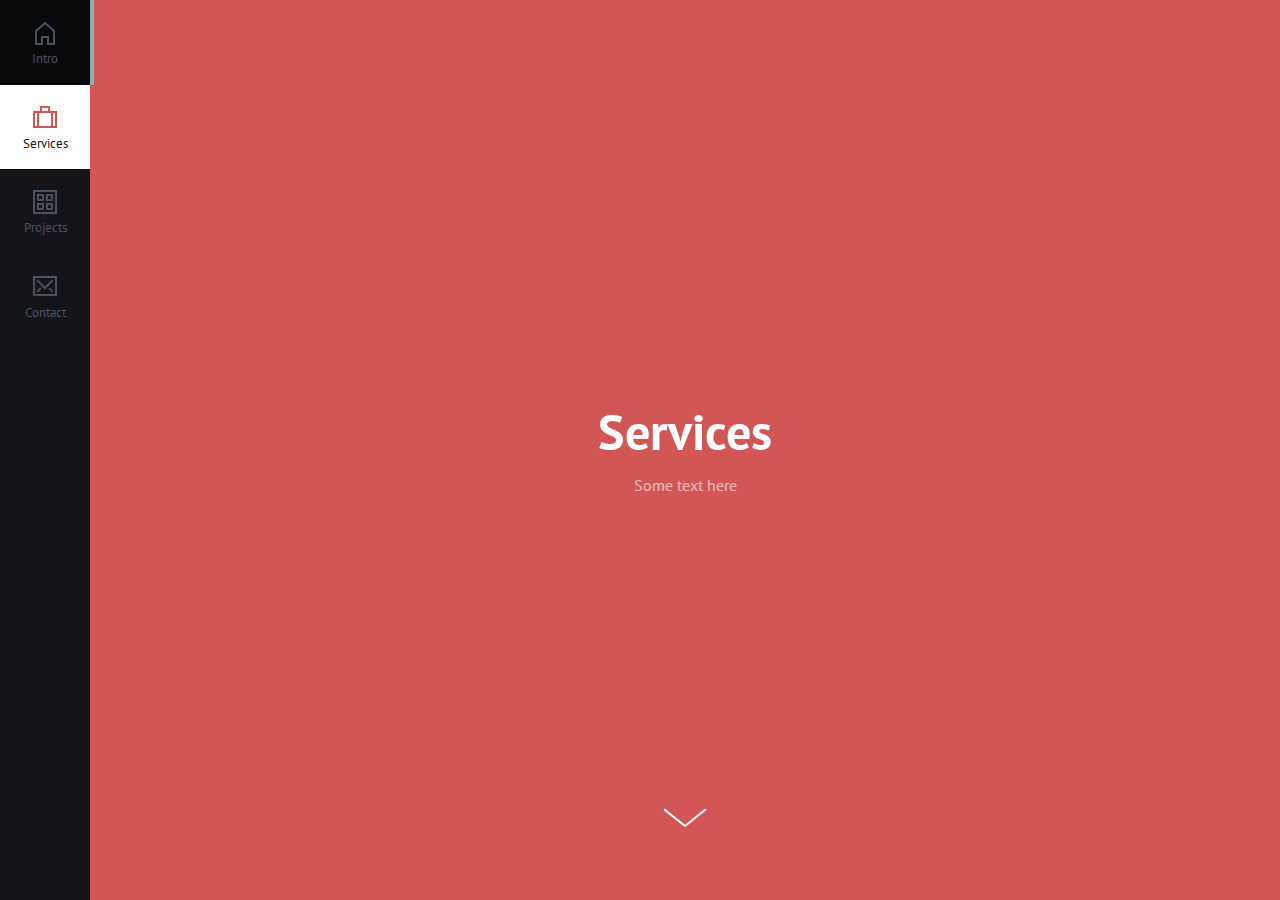
<file: ydnav/services.html>
<!doctype html>
<html lang="en" class="no-js">
<head>
	<meta charset="UTF-8">
	<meta name="viewport" content="width=device-width, initial-scale=1">

	<link href='http://fonts.googleapis.com/css?family=PT+Sans:400,700' rel='stylesheet' type='text/css'>

	<link rel="stylesheet" href="css/reset.css"> <!-- CSS reset -->
	<link rel="stylesheet" href="css/style.css"> <!-- Resource style -->
	<script src="js/modernizr.js"></script> <!-- Modernizr -->
  	
	<title>Animated Page Transition #2 | CodyHouse</title>
</head>
<body>
	<nav class="cd-side-navigation">
		<ul>
			<li>
				<a href="#0" data-menu="index">
					<svg class="nc-icon outline" xmlns="http://www.w3.org/2000/svg" xmlns:xlink="http://www.w3.org/1999/xlink" x="0px" y="0px" width="24px" height="24px" viewBox="0 0 24 24"><g transform="translate(0, 0)"> <polygon fill="none" stroke="#4a5261" stroke-width="2" stroke-linecap="square" stroke-miterlimit="10" points="12,2 3,10 3,23 9,23 9,16 15,16 15,23 21,23 21,10 " stroke-linejoin="miter"></polygon> </g></svg>
					Intro
				</a>
			</li>

			<li>
				<a class="selected" href="#0" data-menu="services">
					<svg class="nc-icon outline" xmlns="http://www.w3.org/2000/svg" xmlns:xlink="http://www.w3.org/1999/xlink" x="0px" y="0px" width="24px" height="24px" viewBox="0 0 24 24"><g transform="translate(0, 0)"> <polyline data-color="color-2" fill="none" stroke="#4a5261" stroke-width="2" stroke-linecap="square" stroke-miterlimit="10" points=" 16,7 16,2 8,2 8,7 " stroke-linejoin="miter"></polyline> <rect x="1" y="7" fill="none" stroke="#4a5261" stroke-width="2" stroke-linecap="square" stroke-miterlimit="10" width="22" height="15" stroke-linejoin="miter"></rect> <line fill="none" stroke="#4a5261" stroke-width="2" stroke-linecap="square" stroke-miterlimit="10" x1="5" y1="7" x2="5" y2="22" stroke-linejoin="miter"></line> <line fill="none" stroke="#4a5261" stroke-width="2" stroke-linecap="square" stroke-miterlimit="10" x1="19" y1="7" x2="19" y2="22" stroke-linejoin="miter"></line> </g></svg>
					Services
				</a>
			</li>

			<li>
				<a href="#0" data-menu="projects">
					<svg class="nc-icon outline" xmlns="http://www.w3.org/2000/svg" xmlns:xlink="http://www.w3.org/1999/xlink" x="0px" y="0px" width="24px" height="24px" viewBox="0 0 24 24"><g transform="translate(0, 0)"> <rect x="1" y="1" fill="none" stroke="#4a5261" stroke-width="2" stroke-linecap="square" stroke-miterlimit="10" width="22" height="22" stroke-linejoin="miter"></rect> <rect data-color="color-2" x="5" y="5" fill="none" stroke="#4a5261" stroke-width="2" stroke-linecap="square" stroke-miterlimit="10" width="5" height="5" stroke-linejoin="miter"></rect> <rect data-color="color-2" x="14" y="5" fill="none" stroke="#4a5261" stroke-width="2" stroke-linecap="square" stroke-miterlimit="10" width="5" height="5" stroke-linejoin="miter"></rect> <rect data-color="color-2" x="5" y="14" fill="none" stroke="#4a5261" stroke-width="2" stroke-linecap="square" stroke-miterlimit="10" width="5" height="5" stroke-linejoin="miter"></rect> <rect data-color="color-2" x="14" y="14" fill="none" stroke="#4a5261" stroke-width="2" stroke-linecap="square" stroke-miterlimit="10" width="5" height="5" stroke-linejoin="miter"></rect> </g></svg>
					Projects
				</a>
			</li>

			<li>
				<a href="#0" data-menu="contact">
					<svg class="nc-icon outline" xmlns="http://www.w3.org/2000/svg" xmlns:xlink="http://www.w3.org/1999/xlink" x="0px" y="0px" width="24px" height="24px" viewBox="0 0 24 24"><g transform="translate(0, 0)"> <polyline data-color="color-2" fill="none" stroke="#4a5261" stroke-width="2" stroke-linecap="square" stroke-miterlimit="10" points=" 19,7 12,14 5,7 " stroke-linejoin="miter"></polyline> <rect x="1" y="3" fill="none" stroke="#4a5261" stroke-width="2" stroke-linecap="square" stroke-miterlimit="10" width="22" height="18" stroke-linejoin="miter"></rect> <line data-color="color-2" fill="none" stroke="#4a5261" stroke-width="2" stroke-linecap="square" stroke-miterlimit="10" x1="7" y1="15" x2="5" y2="17" stroke-linejoin="miter"></line> <line data-color="color-2" fill="none" stroke="#4a5261" stroke-width="2" stroke-linecap="square" stroke-miterlimit="10" x1="17" y1="15" x2="19" y2="17" stroke-linejoin="miter"></line> </g></svg>
					</svg>
					Contact
				</a>
			</li>
		</ul>
	</nav> <!-- .cd-side-navigation -->
	
	<main class="cd-main">
		<section class="cd-section services visible">
			<header>
				<div class="cd-title">
					<h2>Services</h2>
					<span>Some text here</span>
				</div>

				<a href="#services-content" class="cd-scroll">Scroll Down</a>
			</header>

			<div class="cd-content" id="services-content">
				<p>
					Lorem ipsum dolor sit amet, consectetur adipisicing elit. Quae illo veritatis ea deserunt aliquam blanditiis, voluptas optio, voluptate ut accusamus veniam numquam, porro! Cum minima a molestiae, similique voluptate, perferendis vel iusto quam suscipit delectus dolore ducimus possimus illo molestias voluptas labore optio consequuntur sapiente pariatur libero nam temporibus. Laudantium!
				</p>

				<p>
					Lorem ipsum dolor sit amet, consectetur adipisicing elit. Quae illo veritatis ea deserunt aliquam blanditiis, voluptas optio, voluptate ut accusamus veniam numquam, porro! Cum minima a molestiae, similique voluptate, perferendis vel iusto quam suscipit delectus dolore ducimus possimus illo molestias voluptas labore optio consequuntur sapiente pariatur libero nam temporibus. Laudantium!
				</p>
				
				<p>
					Lorem ipsum dolor sit amet, consectetur adipisicing elit. Quae illo veritatis ea deserunt aliquam blanditiis, voluptas optio, voluptate ut accusamus veniam numquam, porro! Cum minima a molestiae, similique voluptate, perferendis vel iusto quam suscipit delectus dolore ducimus possimus illo molestias voluptas labore optio consequuntur sapiente pariatur libero nam temporibus. Laudantium!
				</p>
				
				<p>
					Lorem ipsum dolor sit amet, consectetur adipisicing elit. Quae illo veritatis ea deserunt aliquam blanditiis, voluptas optio, voluptate ut accusamus veniam numquam, porro! Cum minima a molestiae, similique voluptate, perferendis vel iusto quam suscipit delectus dolore ducimus possimus illo molestias voluptas labore optio consequuntur sapiente pariatur libero nam temporibus. Laudantium!
				</p>
			</div> <!-- .cd-content -->
		</section> <!-- .cd-section -->
	</main> <!-- .cd-main -->

	<div id="cd-loading-bar" data-scale="1" class="services"></div> <!-- lateral loading bar -->
<script src="js/jquery-2.1.4.js"></script>
<script src="js/velocity.min.js"></script>
<script src="js/main.js"></script> <!-- Resource jQuery -->
</body>
</html>
</file>
<file: JD.COM/css/base.css>
@charset "UTF-8";
/*css 初始化 */
html, body, ul, li, ol, dl, dd, dt, p, h1, h2, h3, h4, h5, h6, form, fieldset, legend, img {
    margin: 0;
    padding: 0;
}

fieldset, img, input, button {
    border: none;
    padding: 0;
    margin: 0;
    outline-style: none;
}

ul, ol {
    list-style: none;
}

input {
    padding-top: 0;
    padding-bottom: 0;
    font-family: "SimSun", "宋体";
}

select, input {
    vertical-align: middle;
}

select, input, textarea {
    font-size: 12px;
    margin: 0;
}
textarea {
    resize: none;
}

/*防止拖动*/
img {
    border: 0;
    vertical-align: middle;
}

/*  去掉图片底测默认的3像素空白缝隙*/
table {
    border-collapse: collapse;
}

body {
    font: 12px/150% Arial, Verdana, "\5b8b\4f53";
    color: #666;
    background: #fff
}

/* 清除浮动  不懂*/
.clearfix:before,.clearfix:after {
    content: "";
    display: table;
}

.clearfix:after {
    clear: both;
}

.clearfix {
    *zoom: 1; /*IE/7/6*/
}

a {
    color: #666;
    text-decoration: none;
}

a:hover {
    color: #C81623;
}

h1, h2, h3, h4, h5, h6 {
    text-decoration: none;
    font-weight: normal;
    font-size: 100%;
}

s, i, em {
    font-style: normal;
    text-decoration: none;
}

.col-red {
    color: #C81623 !important;
}

/*公共类*/
.w {
    /*版心 提取 */
    width: 1210px;
    margin: 0 auto;
}

.fl {
    float: left
}

.fr {
    float: right
}

.al {
    text-align: left
}

.ac {
    text-align: center
}

.ar {
    text-align: right
}

.hide {
    display: none
}

/*头部导航开始*/

/* 点击登录时的弹出的登录界面 */
#mask {
    width: 100%;
    height: 100%;
    background:rgba(0,0,0,.5); /* //覆盖全屏的半透明背景 */
    position: fixed;
    top: 0;
    left: 0;
    z-index: 999;
    display: none;
}
#box {
    display: none;
    width: 400px;
    height: 250px;
    background-color: #fff;
    position: fixed;
    top:50%;
    left:50%;
    margin:-125px 0 0 -200px;  /* //浏览器窗口居中 */
    z-index: 1000;
}
#box span {
    position: absolute;    /*  //关掉小登录盒子的交叉图标 */
    top:10px;
    right:10px;
    width:15px;
    height:15px;
    font-size:15px;
    cursor: pointer;
}

.shortcut {
    height: 30px;
    line-height: 30px;
    background-color: #f1f1f1;
}

.shortcut .dt,
.shortcut .fore {
    padding: 0 20px 0 10px;
    position: relative;
}

.shortcut .dt i,
.fore i {
    font: 400 15px/15px "宋体";
    position: absolute;
    top: 13px;
    right: 3px;
    height: 7px;
    overflow: hidden;
    width: 15px;
}

.shortcut .dt s,
.fore s {
    position: absolute;
    top: -8px;
    left: 0;
}

.fr li {
    float: left;
    padding: 0 10px;
}

.fr .line {
    width: 1px;
    height: 12px;
    background-color: #ddd;
    margin-top: 9px;
    padding: 0;
}
.shortcut .tel-jd {
    padding: 0 20px 0 25px;
}
.tel {
    position: absolute;
    width: 15px;
    height: 20px;
    background: url(../images/sprite.png) no-repeat;
    left: 5px;
    top: 5px;
}
/*顶部end*/
/*topbanner start*/
.topbanner {
    background-color: #8A25C6;
}
.close-banner {
    position: absolute;
    right: 0;
    top: 5px;
    width: 19px;
    height: 19px;
    background: url(../images/close.png) no-repeat;
}
.close-banner:hover {
    background-position: bottom;
}
.tp {
    position: relative;
}
/*topbanner end*/
.logo {
    width: 360px;
    height: 75px;
    background-color: pink;
    float: left;
    padding-top: 25px;
    background: url(../images/logo.png) no-repeat 0 25px;
    position: relative;
}

.jd-a {
    display: block;
    width: 270px;
    height: 60px;
    text-indent: -2000em;
}

.db11 {
    position: absolute;
    width: 180px;
    height: 80px;
    background-color: pink;
    top: 10px;
    left: 168px;
}

.search {
    width: 538px;
    height: 35px;
    float: left;
    margin-top: 25px;
}

.search input {
    width: 450px;
    height: 32px;
    border: 2px solid #B61D1D;
    padding-left: 4px;
    color: #666;
    font: 14px/32px "microsoft yahei";
    float: left;
}

.search button {
    width: 80px;
    height: 36px;
    background-color: #B61D1D;
    float: left;
    font: 16px/36px "microsoft yahei";
    color: #fff;
    cursor: pointer; /* 鼠标变成小手*/
}

.car {
    width: 96px;
    padding-left: 43px;
    float: right;
    margin: 25px 65px 0 0;
    border: 1px solid #DFDFDF;
    line-height: 34px;
    position: relative;
}

.icon1 {
    position: absolute;
    top: 10px;
    left: 20px;
    width: 16px;
    height: 13px;
    background: url(../images/sprite.png) no-repeat -1px -59px;
}

.icon2 {
    font: 400 13px/13px simsun;
    position: absolute;
    top: 10px;
    right: 10px;
}
.icon3 {
    position: absolute;
    width: 16px;
    height: 14px;
    background-color: #C81623;
    font-size: 12px;
    line-height: 14px;
    text-align: center;
    color: #fff;
    top: -4px;
    border-radius: 7px 7px 7px 0;
}

.hotwords {
    width: 500px;
    padding: 7px 0;
    float: left;
}

.hotwords a {
    margin-right: 6px;
}

/*nav 部分*/

.jd-nav {
    width: 100%;
    height: 44px;
    border-bottom: 2px solid #B1191A;
}
.dropdown {
    width: 210px;
    height: 44px;
    float: left;
    position: relative;
    z-index: 10;
    overflow: visible;
}
.dropdown .dt {
    height: 44px;
}
.dropdown .dt a {
    display: block;
    height: 44px;
    font: 400 15px/44px "microsoft yahei";
    background-color: #B1191A;
    color: #fff;
    padding-left: 10px;
}
.dropdown .dd {
    height: 465px;
    background-color: #C81623;
    margin-top: 2px;
}
.dropdown .items {
    height: 31px;
    line-height: 31px;
    border-left: 1px solid #B61D1D;
    padding-left: 10px;
    color: #fff;
    font-size: 15px;
    font-family:"微软雅黑";
}
.dropdown .items h3 {
    float: left;
}
.dropdown .items span {
    float: right;
    margin-right: 15px;
    font-family: "宋体";
    font-weight: 600;

}
.navitems {
    width: 680px;
    height: 44px;
    float: left;
}
.navitems li {
    float: left;
}
.navitems li.new {
    background: url(../images/new.jpg) no-repeat right top;
}
.navitems li a {
    display: block;
    color: #333;
    font:400 15px/44px "微软雅黑";
    padding:0 20px;
}
.navitems li a:hover {
    color: #B1191A;
}
.bike {
    width: 140px;
    height: 44px;
    background:url(../images/bike.jpg) no-repeat;
    float: right;
}
.bike a {
    display: block;
    height: 44px;
}



/*头部分end*/
.slogen {
    height: 54px;
    padding: 20px 0;
    background-color: #f5f5f5;
    position: relative;
    margin-bottom: 15px;
}

.item {
    width: 302px;
    position: absolute;
    top: 20px;
    left: 50%;
}

.slogen1 {
    margin-left: -608px;
}

.slogen2 {
    margin-left: -304px;
}

.slogen3 {
    margin-left: 2px;
}

.slogen4 {
    margin-left: 304px;
}
.shopping dl {
    width: 198px;
    float: left;
}
.shopping dt,
.coverage .dt {
    font-size: 16px;
    height: 28px;
    font-family: "微软雅黑";
    padding-top: 10px;
}
.shopping dd {
    height: 20px;
}
.coverage {
    float: right;
    width: 210px;
    height: 165px;
    background: url(../images/china.png) no-repeat left bottom;
}
.coverage .dd {
    margin-top: 10px;
}
.coverage p {
    line-height: 18px;
}
.looklook {
    text-align: right;
    margin-top: 5px;
}

.againw {
    border-top: 1px solid #E5E5E5;
    padding: 23px 0 30px 0;
    margin-top: 30px;
    text-align: center;
}
.links {
    height: 25px;
}
.links a {
    padding: 0 6px;
}
.copyright {
    line-height: 18px;
    margin-bottom: 10px;
}
/*底部 start*/
</file>
<file: JD.COM/css/index.css>
@charset "UTF-8";
.banner604 {
    position: relative;
}
.banner604 a {
    position: absolute;
    top: 0;
    left: 0;
    width: 100%;
    height: 604px;
    background: url(../images/banner.jpg) no-repeat top center;
}
.main {
    position: relative;
}
.slider {
    width: 730px;
    height: 453px;
    background-color: pink;
    margin: 12px 0 0  220px;
    float: left;
    position: relative;
}
.circle {
    position: absolute;
    bottom:8px;
    left: 50%;
    margin-left: -66px;
}
.circle li {
    width: 18px;
    height: 18px;
    border-radius: 50%;
    background-color: #3E3E3E;
    float: left;
    text-align: center;
    line-height: 18px;
    color: #fff;
    margin: 0 2px;
    cursor: pointer;  /* 显示鼠标指针 */
}
.circle li.current {
    background-color: #B61B1F;
}
.arrow-l, .arrow-r {
    position: absolute;
    width: 28px;
    height: 62px;
    top: 50%;
    margin-top: -31px;
    color: #fff;
    font: 500 18px/62px "宋体";
    text-align: center;
    background: rgba(0,0,0,.2);   /* 背景透明度的写法 */
}
.arrow-l {
    left: 0;  /* 直接让文本居左右 */
}
.arrow-r {
    right: 0;
}
.arrow-l:hover,.arrow-r:hover {
    background: rgba(0,0,0,.4);
    color: #fff;
}
.news {
    width: 248px;
    height: 451px;
    border: 1px solid #E4E4E4;
    float: right;
    margin-top: 12px;
}

.jd-news {
    height: 200px;
    border-bottom: 1px dashed #E4E4E4;  /*虚线*/
}
.jd-news .dt, .lifeservi .dt {
    height: 43px;
    border-bottom: 1px dotted #E8E8E7; /*点线*/
    line-height: 43px;
}
.jd-news .dt h3 ,.lifeservi .dt h3{
    float: left;
    font: 14px/43px "microsoft yahei";
    color: #666;
    padding-left: 15px;
}
.jd-news .dt a{
    float: right;
    font: 13px/43px "宋体";
    margin-right:15px;
}
.jd-news .dd ul {
    padding: 8px 0 0 15px;
}
.jd-news .dd li {
    line-height: 28px;
}
.jd-news .dd li span {
    font-weight: 700;
    margin-right: 5px;
}
.lifeservi {
    height:251px;
    overflow: hidden;  /* 弃掉被大背景挡住的2px */
    width: 248px;   /* 为了低级的浏览器兼容 */
}
.lifeservi ul {
    width: 252px;   /* 用父盒子的第二（大的）盒子为小盒子撑开空间 使其排列 */
}
.lifeservi ul li {
    width: 62px;
    height: 70px;
    border: 1px solid #e4e4e4;
    border-top: 0;
    float: left;
    margin-left: -1px;
}
.lifeservi  li a{
    display: block;
    height: 70px;
    text-align: center;
    padding-top: 44px;
    position: relative;
}
.lifeservi  li  i{
    position: absolute;
    top:12px;
    left:18px;
    width: 25px;
    height: 25px;
    background: url(../images/spriteicon.png) no-repeat right top;
    /*  css精灵定位图标 */
}
.lifeservi-icon2 a i {
    background-position: right -25px; /* 注意权重 */
}
.lifeservi .song {
    background: url(../images/song.png) no-repeat right top;
}

/*双11活动板块*/
.todays {
    position: relative;
}
.night {
    margin: 10px 0 28px 0;
}
.night-r {
    width:1000px;
    height: 160px;
    float: right;
}
.night-r ul {
    width: 500%;   /* 撑大ul的盒子，方便放更多的图片用作轮播图 ，原来盒子的5倍宽度，不让图片掉下来*/
    _width: 400%;
}
.night-r li {
    float: left;
    margin-right: 1px;
}
</file>
<file: ydnav/css/style.css>
/* -------------------------------- 

Primary style

-------------------------------- */
*, *::after, *::before {
  box-sizing: border-box;
}

html {
  font-size: 62.5%;
}

body {
  font-size: 1.6rem;
  font-family: "PT Sans", sans-serif;
  color: #83b0b9;
  background-color: #343943;
}

a {
  color: #d35657;
  text-decoration: none;
}

/* -------------------------------- 

Navigation

-------------------------------- */
.cd-side-navigation {
  position: fixed;
  z-index: 3;
  top: 0;
  left: 0;
  height: 100vh;
  width: 74px;
  overflow: hidden;
}
.cd-side-navigation::before {
  /* background color of the side navigation */
  content: '';
  position: absolute;
  top: 0;
  left: 0;
  height: 100%;
  width: -webkit-calc(100% - 4px);
  width: calc(100% - 4px);
  background-color: #131519;
}
.cd-side-navigation ul {
  height: 100%;
  overflow-y: auto;
  -webkit-overflow-scrolling: touch;
}
.cd-side-navigation li {
  width: -webkit-calc(100% - 4px);
  width: calc(100% - 4px);
}
.cd-side-navigation a {
  display: block;
  position: relative;
  padding: 4em 0 1.5em;
  font-size: 1.2rem;
  text-align: center;
  color: #4a5261;
  -webkit-transition: background-color 0.2s, color 0.2s;
  -moz-transition: background-color 0.2s, color 0.2s;
  transition: background-color 0.2s, color 0.2s;
}
.cd-side-navigation a svg {
  /* this is the icon */
  position: absolute;
  left: 50%;
  right: auto;
  -webkit-transform: translateX(-50%);
  -moz-transform: translateX(-50%);
  -ms-transform: translateX(-50%);
  -o-transform: translateX(-50%);
  transform: translateX(-50%);
  top: 1.3em;
}
.cd-side-navigation a svg * {
  -webkit-transition: stroke 0.2s;
  -moz-transition: stroke 0.2s;
  transition: stroke 0.2s;
}
.cd-side-navigation a::after {
  /* 4px line to the right of the item - visible on hover */
  content: '';
  position: absolute;
  top: 0;
  right: -4px;
  height: 100%;
  width: 4px;
  background-color: #83b0b9;
  opacity: 0;
  -webkit-transition: opacity 0.2s;
  -moz-transition: opacity 0.2s;
  transition: opacity 0.2s;
  pointer-events: none;
}
.no-touch .cd-side-navigation a:hover {
  background-color: #08090b;
}
.no-touch .cd-side-navigation a:hover::after {
  opacity: 1;
}
.cd-side-navigation a.selected, .no-touch .cd-side-navigation a.selected:hover {
  background-color: #ffffff;
  color: #131519;
}
.cd-side-navigation a.selected > svg *, .no-touch .cd-side-navigation a.selected:hover > svg * {
  stroke: #83b0b9;
}
.cd-side-navigation li:nth-of-type(2) .selected > svg *,
.cd-side-navigation li:nth-of-type(2) .selected:hover > svg * {
  stroke: #d35657;
}
.cd-side-navigation li:nth-of-type(3) .selected > svg *,
.cd-side-navigation li:nth-of-type(3) .selected:hover > svg * {
  stroke: #343943;
}
.cd-side-navigation li:nth-of-type(4) .selected > svg *,
.cd-side-navigation li:nth-of-type(4) .selected:hover > svg * {
  stroke: #e4b162;
}
.cd-side-navigation li:nth-of-type(2) a::after {
  background-color: #d35657;
}
.cd-side-navigation li:nth-of-type(3) a::after {
  background-color: #343943;
}
.cd-side-navigation li:nth-of-type(4) a::after {
  background-color: #e4b162;
}
@media only screen and (min-width: 480px) {
  .cd-side-navigation {
    width: 94px;
  }
  .cd-side-navigation a {
    padding: 4em 0 1.5em;
    font-size: 1.3rem;
  }
  .cd-side-navigation a svg {
    top: 1.6em;
  }
}

/* -------------------------------- 

 Main Content

-------------------------------- */
.cd-main {
  height: 100vh;
  overflow: hidden;
}

.cd-section {
  position: absolute;
  z-index: 1;
  top: 0;
  left: 0;
  height: 100%;
  width: 100%;
  overflow-y: auto;
  padding-left: 70px;
  /* Force Hardware Acceleration */
  -webkit-backface-visibility: hidden;
  backface-visibility: hidden;
  -webkit-transform: translateZ(0);
  -moz-transform: translateZ(0);
  -ms-transform: translateZ(0);
  -o-transform: translateZ(0);
  transform: translateZ(0);
  -webkit-transform: translateX(-100%);
  -moz-transform: translateX(-100%);
  -ms-transform: translateX(-100%);
  -o-transform: translateX(-100%);
  transform: translateX(-100%);
  -webkit-transition: -webkit-transform 0s 0.5s;
  -moz-transition: -moz-transform 0s 0.5s;
  transition: transform 0s 0.5s;
}
.cd-section.overflow-hidden {
  /* this class is used to hide the scrolling bar while a new section is entering the viewport */
  overflow: hidden;
}
.cd-section header {
  position: relative;
  height: 100vh;
  width: 100%;
  background: #83b0b9;
  overflow: hidden;
}
.cd-section.services header {
  background-color: #d35657;
}
.cd-section.projects header {
  background-color: #343943;
}
.cd-section.contact header {
  background-color: #e4b162;
}
.cd-section .cd-scroll {
  /* this is the arrow at the bottom of the header */
  display: block;
  position: absolute;
  bottom: 60px;
  left: -webkit-calc(50vw - (74px - 4px)/2);
  left: calc(50vw - (74px - 4px)/2);
  width: 44px;
  height: 44px;
  /* image replacement */
  overflow: hidden;
  text-indent: 100%;
  white-space: nowrap;
  visibility: hidden;
  -webkit-transition: -webkit-transform 0s 0.5s, visibility 0s 0.5s;
  -moz-transition: -moz-transform 0s 0.5s, visibility 0s 0.5s;
  transition: transform 0s 0.5s, visibility 0s 0.5s;
  -webkit-transform: translateX(-50%) scale(0);
  -moz-transform: translateX(-50%) scale(0);
  -ms-transform: translateX(-50%) scale(0);
  -o-transform: translateX(-50%) scale(0);
  transform: translateX(-50%) scale(0);
  background: url("../img/cd-icon-arrow.svg") no-repeat center center;
}
.cd-section.visible {
  /* this is the visible/selected section */
  position: relative;
  z-index: 2;
  -webkit-overflow-scrolling: touch;
  -webkit-transform: translateX(0);
  -moz-transform: translateX(0);
  -ms-transform: translateX(0);
  -o-transform: translateX(0);
  transform: translateX(0);
  -webkit-transition: -webkit-transform 0.5s 0s;
  -moz-transition: -moz-transform 0.5s 0s;
  transition: transform 0.5s 0s;
}
.cd-section.visible .cd-scroll {
  visibility: visible;
  -webkit-transform: translateX(-50%) scale(1);
  -moz-transform: translateX(-50%) scale(1);
  -ms-transform: translateX(-50%) scale(1);
  -o-transform: translateX(-50%) scale(1);
  transform: translateX(-50%) scale(1);
  -webkit-transition: -webkit-transform 0.3s 0.5s, visibility 0s 0s;
  -moz-transition: -moz-transform 0.3s 0.5s, visibility 0s 0s;
  transition: transform 0.3s 0.5s, visibility 0s 0s;
  -webkit-animation: cd-scroll-down 1.2s 0.9s;
  -moz-animation: cd-scroll-down 1.2s 0.9s;
  animation: cd-scroll-down 1.2s 0.9s;
  -webkit-animation-iteration-count: 2;
  -moz-animation-iteration-count: 2;
  animation-iteration-count: 2;
}
@media only screen and (min-width: 480px) {
  .cd-section {
    padding-left: 90px;
  }
  .cd-section .cd-scroll {
    left: -webkit-calc(50vw - (94px - 4px)/2);
    left: calc(50vw - (94px - 4px)/2);
  }
}

@-webkit-keyframes cd-scroll-down {
  0% {
    -webkit-transform: translateX(-50%) scale(1);
  }
  50% {
    -webkit-transform: translateY(10px) translateX(-50%) scale(1);
  }
  100% {
    -webkit-transform: translateX(-50%) scale(1);
  }
}
@-moz-keyframes cd-scroll-down {
  0% {
    -moz-transform: translateX(-50%) scale(1);
  }
  50% {
    -moz-transform: translateY(10px) translateX(-50%) scale(1);
  }
  100% {
    -moz-transform: translateX(-50%) scale(1);
  }
}
@keyframes cd-scroll-down {
  0% {
    -webkit-transform: translateX(-50%) scale(1);
    -moz-transform: translateX(-50%) scale(1);
    -ms-transform: translateX(-50%) scale(1);
    -o-transform: translateX(-50%) scale(1);
    transform: translateX(-50%) scale(1);
  }
  50% {
    -webkit-transform: translateY(10px) translateX(-50%) scale(1);
    -moz-transform: translateY(10px) translateX(-50%) scale(1);
    -ms-transform: translateY(10px) translateX(-50%) scale(1);
    -o-transform: translateY(10px) translateX(-50%) scale(1);
    transform: translateY(10px) translateX(-50%) scale(1);
  }
  100% {
    -webkit-transform: translateX(-50%) scale(1);
    -moz-transform: translateX(-50%) scale(1);
    -ms-transform: translateX(-50%) scale(1);
    -o-transform: translateX(-50%) scale(1);
    transform: translateX(-50%) scale(1);
  }
}
.cd-title {
  position: absolute;
  top: 50%;
  left: 0;
  /* this prevents title from jumping when the section scroll bar is visible */
  width: calc(100vw - 90px);
  padding: 1em;
  color: #ffffff;
  text-align: center;
  /* Force Hardware Acceleration */
  -webkit-backface-visibility: hidden;
  backface-visibility: hidden;
  -webkit-transform: translateZ(0);
  -moz-transform: translateZ(0);
  -ms-transform: translateZ(0);
  -o-transform: translateZ(0);
  transform: translateZ(0);
  opacity: 0;
  -webkit-transform: translateY(-50%) translateX(-80px);
  -moz-transform: translateY(-50%) translateX(-80px);
  -ms-transform: translateY(-50%) translateX(-80px);
  -o-transform: translateY(-50%) translateX(-80px);
  transform: translateY(-50%) translateX(-80px);
  -webkit-transition: -webkit-transform 0s 0.5s, opacity 0s 0.5s;
  -moz-transition: -moz-transform 0s 0.5s, opacity 0s 0.5s;
  transition: transform 0s 0.5s, opacity 0s 0.5s;
}
.cd-title h2 {
  font-size: 2.8rem;
  font-weight: 700;
  margin-bottom: 20px;
}
.cd-title span {
  opacity: 0.6;
}
.visible .cd-title {
  opacity: 1;
  -webkit-transform: translateY(-50%);
  -moz-transform: translateY(-50%);
  -ms-transform: translateY(-50%);
  -o-transform: translateY(-50%);
  transform: translateY(-50%);
  -webkit-transition: -webkit-transform 0.4s 0.3s, opacity 0.4s 0.3s;
  -moz-transition: -moz-transform 0.4s 0.3s, opacity 0.4s 0.3s;
  transition: transform 0.4s 0.3s, opacity 0.4s 0.3s;
}
@media only screen and (min-width: 768px) {
  .cd-title h2 {
    font-size: 5rem;
  }
}

.cd-content {
  padding: 2em 0;
  background-color: #ebebeb;
}
.cd-content p {
  width: 90%;
  max-width: 800px;
  margin: 0 auto 2em;
  font-size: 1.4rem;
  line-height: 1.6;
  color: #999999;
}
@media only screen and (min-width: 768px) {
  .cd-content {
    padding: 4em 0;
  }
  .cd-content p {
    font-size: 1.6rem;
  }
}

/* -------------------------------- 

 Loading Bar

-------------------------------- */
#cd-loading-bar {
  position: fixed;
  z-index: 2;
  left: 70px;
  width: 4px;
  visibility: hidden;
  /* Force Hardware Acceleration */
  -webkit-backface-visibility: hidden;
  backface-visibility: hidden;
  -webkit-transform: translateZ(0);
  -moz-transform: translateZ(0);
  -ms-transform: translateZ(0);
  -o-transform: translateZ(0);
  transform: translateZ(0);
}
#cd-loading-bar.index {
  background-color: #83b0b9;
}
#cd-loading-bar.services {
  background-color: #d35657;
}
#cd-loading-bar.projects {
  background-color: #343943;
}
#cd-loading-bar.contact {
  background-color: #e4b162;
}
#cd-loading-bar.loading {
  visibility: visible;
}
@media only screen and (min-width: 480px) {
  #cd-loading-bar {
    left: 90px;
  }
}
</file>
